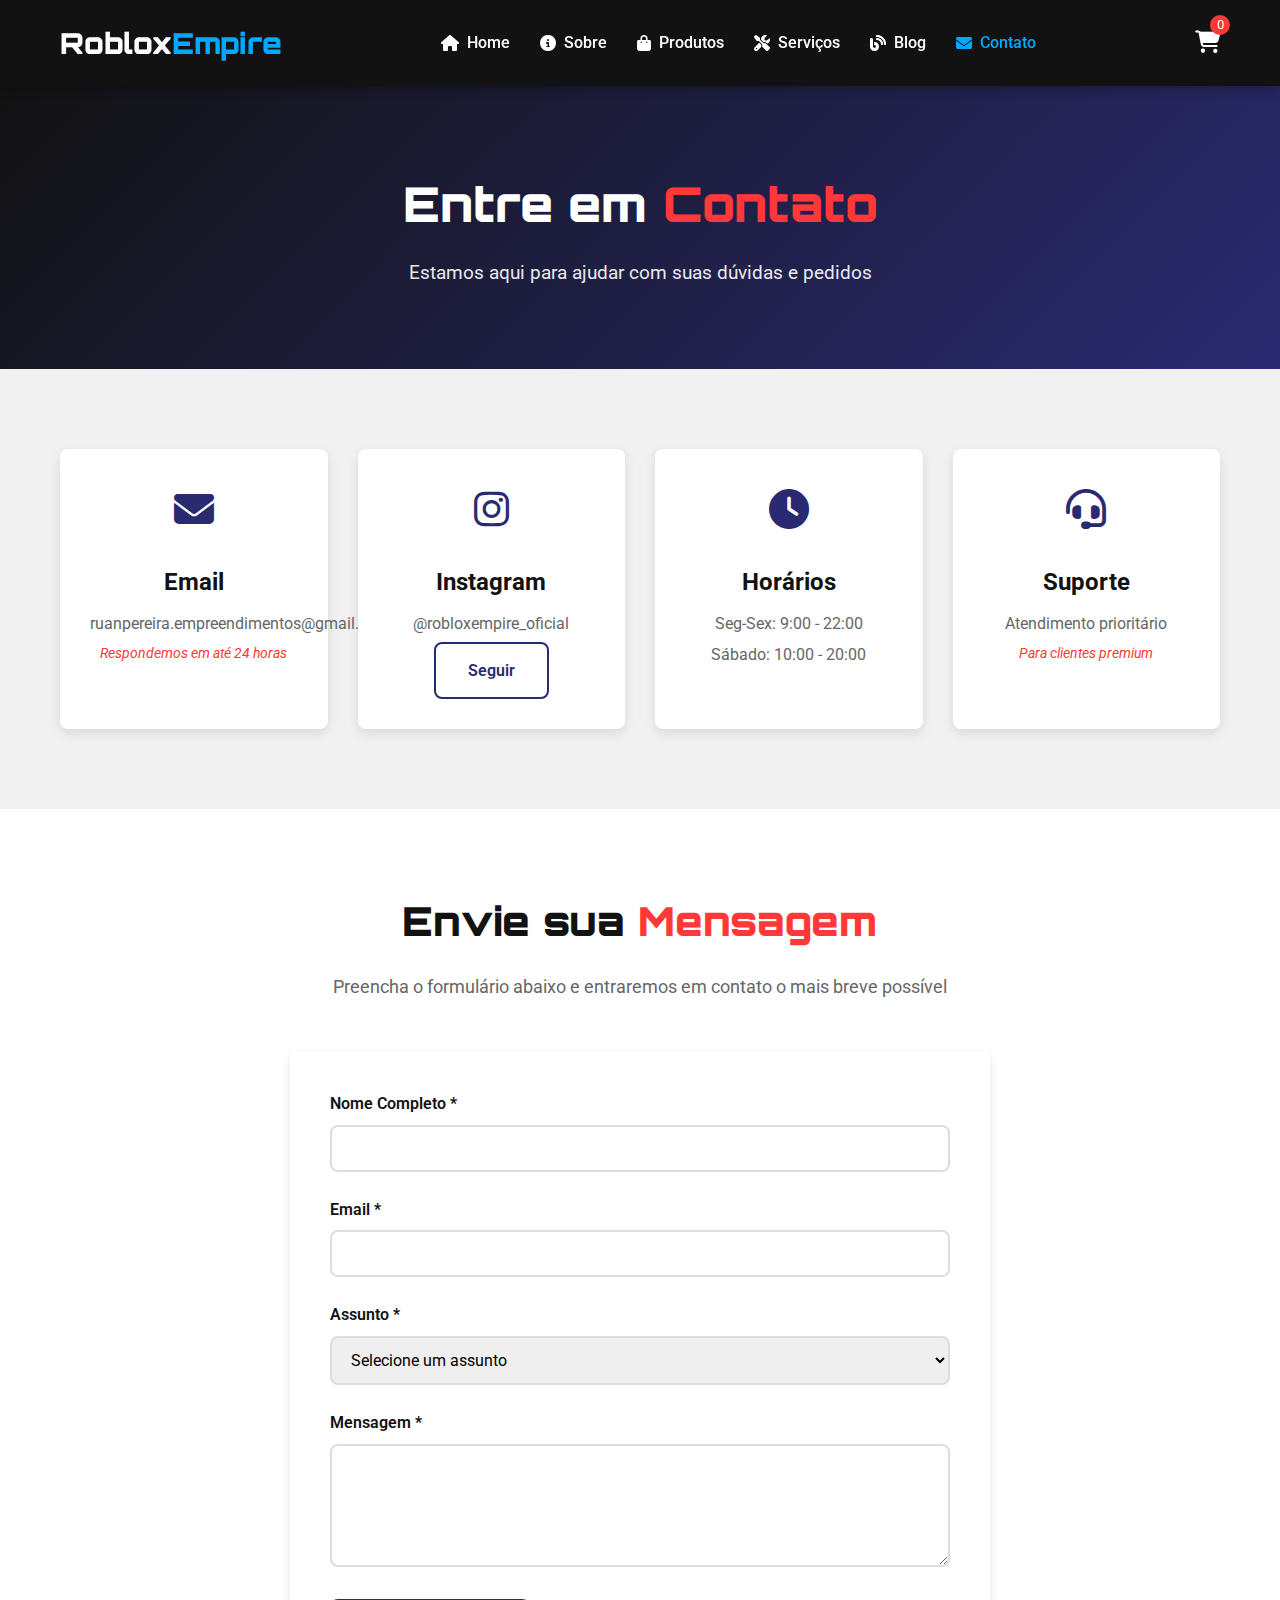
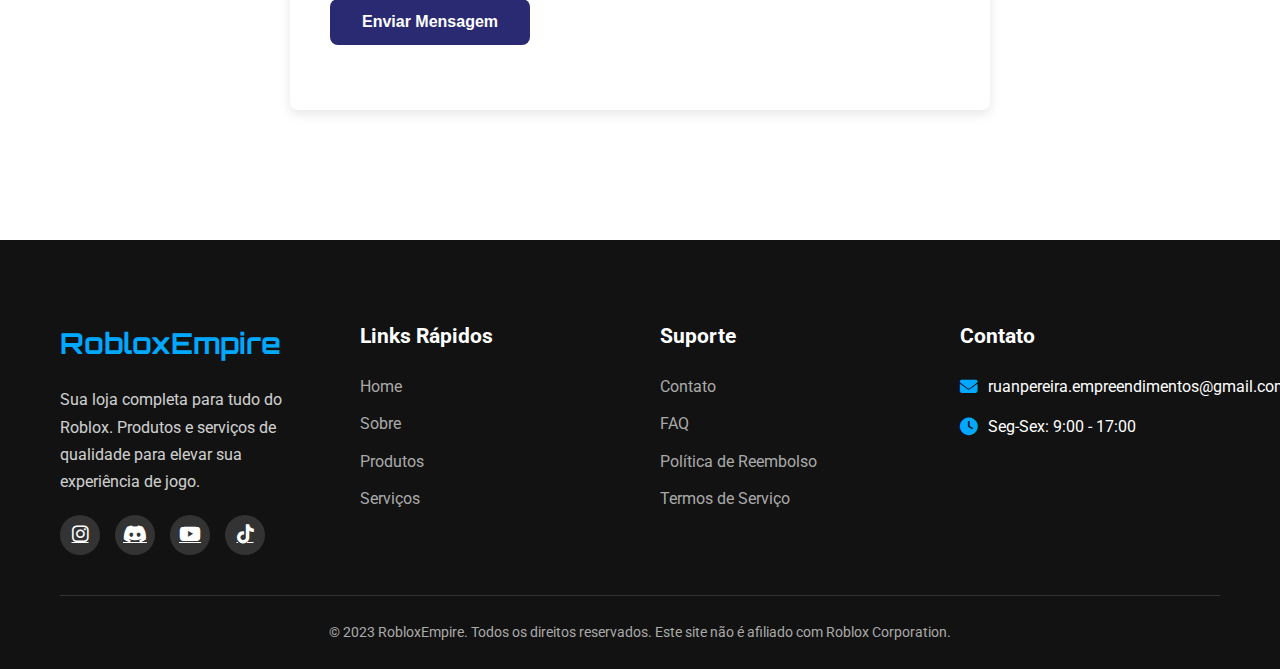
<file: contato.html>
<!DOCTYPE html>
<html lang="pt-br">
<head>
    <meta charset="UTF-8">
    <meta name="viewport" content="width=device-width, initial-scale=1.0">
    <title>Contato - RobloxEmpire</title>
    <link rel="stylesheet" href="css/style.css">
    <link rel="stylesheet" href="css/responsivo.css">
    <link rel="stylesheet" href="https://cdnjs.cloudflare.com/ajax/libs/font-awesome/6.4.0/css/all.min.css">
    <link href="https://fonts.googleapis.com/css2?family=Roboto:wght@400;500;700;900&family=Orbitron:wght@400;700;900&display=swap" rel="stylesheet">
    <link rel="icon" type="image/x-icon" href="img/favicon.ico">
</head>
<body>
    <!-- Header -->
    <header class="header">
        <div class="container">
            <nav class="navbar">
                <a href="index.html" class="logo">
                    <span class="logo-text">Roblox<span class="logo-highlight">Empire</span></span>
                </a>
                
                <ul class="nav-menu">
                    <li><a href="index.html" class="nav-link"><i class="fas fa-home"></i> Home</a></li>
                    <li><a href="sobre.html" class="nav-link"><i class="fas fa-info-circle"></i> Sobre</a></li>
                    <li><a href="produtos.html" class="nav-link"><i class="fas fa-shopping-bag"></i> Produtos</a></li>
                    <li><a href="serviços.html" class="nav-link"><i class="fas fa-tools"></i> Serviços</a></li>
                    <li><a href="blog.html" class="nav-link"><i class="fas fa-blog"></i> Blog</a></li>
                    <li><a href="contato.html" class="nav-link active"><i class="fas fa-envelope"></i> Contato</a></li>
                </ul>
                
                <div class="nav-actions">
                    <a href="carrinho.html" class="cart-icon">
                        <i class="fas fa-shopping-cart"></i>
                        <span class="cart-count">0</span>
                    </a>
                    <button class="menu-toggle" id="menuToggle">
                        <i class="fas fa-bars"></i>
                    </button>
                </div>
            </nav>
        </div>
    </header>

    <!-- Banner da Página -->
    <section class="page-banner">
        <div class="container">
            <h1 class="page-title">Entre em <span class="highlight">Contato</span></h1>
            <p class="page-subtitle">Estamos aqui para ajudar com suas dúvidas e pedidos</p>
        </div>
    </section>

    <!-- Informações de Contato -->
    <section class="contact-info">
        <div class="container">
            <div class="contact-grid">
                <div class="contact-card">
                    <div class="contact-icon">
                        <i class="fas fa-envelope"></i>
                    </div>
                    <h3 class="contact-title">Email</h3>
                    <p class="contact-detail">ruanpereira.empreendimentos@gmail.com</p>
                    <p class="contact-note">Respondemos em até 24 horas</p>
                </div>
                
                <div class="contact-card">
                    <div class="contact-icon">
                        <i class="fab fa-instagram"></i>
                    </div>
                    <h3 class="contact-title">Instagram</h3>
                    <p class="contact-detail">@robloxempire_oficial</p>
                    <a href="#" class="btn btn-outline">Seguir</a>
                </div>
                
                <div class="contact-card">
                    <div class="contact-icon">
                        <i class="fas fa-clock"></i>
                    </div>
                    <h3 class="contact-title">Horários</h3>
                    <p class="contact-detail">Seg-Sex: 9:00 - 22:00</p>
                    <p class="contact-detail">Sábado: 10:00 - 20:00</p>
                </div>
                
                <div class="contact-card">
                    <div class="contact-icon">
                        <i class="fas fa-headset"></i>
                    </div>
                    <h3 class="contact-title">Suporte</h3>
                    <p class="contact-detail">Atendimento prioritário</p>
                    <p class="contact-note">Para clientes premium</p>
                </div>
            </div>
        </div>
    </section>

    <!-- Formulário de Contato -->
    <section class="contact-form-section">
        <div class="container">
            <div class="form-container">
                <h2 class="section-title">Envie sua <span class="highlight">Mensagem</span></h2>
                <p class="section-subtitle">Preencha o formulário abaixo e entraremos em contato o mais breve possível</p>
                
                <form id="contactForm" class="contact-form">
                    <div class="form-group">
                        <label for="name">Nome Completo *</label>
                        <input type="text" id="name" name="name" required>
                    </div>
                    
                    <div class="form-group">
                        <label for="email">Email *</label>
                        <input type="email" id="email" name="email" required>
                    </div>
                    
                    <div class="form-group">
                        <label for="subject">Assunto *</label>
                        <select id="subject" name="subject" required>
                            <option value="">Selecione um assunto</option>
                            <option value="duvida">Dúvida sobre produto</option>
                            <option value="suporte">Suporte técnico</option>
                            <option value="venda">Compra/Venda</option>
                            <option value="parceria">Proposta de parceria</option>
                            <option value="outro">Outro</option>
                        </select>
                    </div>
                    
                    <div class="form-group">
                        <label for="message">Mensagem *</label>
                        <textarea id="message" name="message" rows="5" required></textarea>
                    </div>
                    
                    <div class="form-group">
                        <button type="submit" class="btn btn-primary">Enviar Mensagem</button>
                    </div>
                </form>
                
                <div id="formMessage" class="form-message"></div>
            </div>
        </div>
    </section>

    <!-- Footer -->
    <footer class="footer">
        <div class="container">
            <div class="footer-content">
                <div class="footer-section">
                    <h3 class="footer-title">RobloxEmpire</h3>
                    <p class="footer-text">Sua loja completa para tudo do Roblox. Produtos e serviços de qualidade para elevar sua experiência de jogo.</p>
                    <div class="social-links">
                        <a href="#" class="social-link"><i class="fab fa-instagram"></i></a>
                        <a href="#" class="social-link"><i class="fab fa-discord"></i></a>
                        <a href="#" class="social-link"><i class="fab fa-youtube"></i></a>
                        <a href="#" class="social-link"><i class="fab fa-tiktok"></i></a>
                    </div>
                </div>
                <div class="footer-section">
                    <h4 class="footer-subtitle">Links Rápidos</h4>
                    <ul class="footer-links">
                        <li><a href="index.html">Home</a></li>
                        <li><a href="sobre.html">Sobre</a></li>
                        <li><a href="produtos.html">Produtos</a></li>
                        <li><a href="serviços.html">Serviços</a></li>
                    </ul>
                </div>
                <div class="footer-section">
                    <h4 class="footer-subtitle">Suporte</h4>
                    <ul class="footer-links">
                        <li><a href="contato.html">Contato</a></li>
                        <li><a href="#">FAQ</a></li>
                        <li><a href="#">Política de Reembolso</a></li>
                        <li><a href="#">Termos de Serviço</a></li>
                    </ul>
                </div>
                <div class="footer-section">
                    <h4 class="footer-subtitle">Contato</h4>
                    <ul class="footer-contact">
                        <li><i class="fas fa-envelope"></i> ruanpereira.empreendimentos@gmail.com</li>
                        <li><i class="fas fa-clock"></i> Seg-Sex: 9:00 - 17:00</li>
                    </ul>
                </div>
            </div>
            <div class="footer-bottom">
                <p>&copy; 2023 RobloxEmpire. Todos os direitos reservados. Este site não é afiliado com Roblox Corporation.</p>
            </div>
        </div>
    </footer>

    <script src="js/main.js"></script>
    <script src="js/form-handler.js"></script>
</body>
</html>
</file>
<file: css/responsivo.css>
/* Responsividade adicional */
@media (max-width: 576px) {
    .container {
        padding: 0 15px;
    }
    
    section {
        padding: 60px 0;
    }
    
    .section-title {
        font-size: 1.8rem;
    }
    
    .hero {
        padding: 80px 0;
    }
    
    .hero-title {
        font-size: 1.8rem;
    }
    
    .hero-subtitle {
        font-size: 1rem;
    }
    
    .product-card {
        margin: 0 auto;
        max-width: 300px;
    }
    
    .products-grid {
        grid-template-columns: 1fr;
    }
    
    .about-stats {
        flex-direction: column;
        gap: 25px;
    }
    
    .stat-number {
        font-size: 2rem;
    }
    
    .slide {
        padding: 30px 20px;
    }
    
    .slide-title {
        font-size: 1.5rem;
    }
    
    .slider-btn {
        width: 40px;
        height: 40px;
        font-size: 1rem;
    }
    
    .footer-content {
        grid-template-columns: 1fr;
    }
}

@media (min-width: 577px) and (max-width: 768px) {
    .products-grid {
        grid-template-columns: repeat(2, 1fr);
    }
    
    .hero-title {
        font-size: 2.5rem;
    }
}

@media (min-width: 769px) and (max-width: 1200px) {
    .products-grid {
        grid-template-columns: repeat(3, 1fr);
    }
}
</file>
<file: css/style.css>
/* Reset e configurações globais */
* {
    margin: 0;
    padding: 0;
    box-sizing: border-box;
}

:root {
    --primary-color: #2a2a72;
    --secondary-color: #00a8ff;
    --accent-color: #ff3838;
    --dark-color: #121212;
    --light-color: #ffffff;
    --gray-color: #f1f1f1;
    --text-color: #333333;
    --shadow: 0 4px 12px rgba(0, 0, 0, 0.1);
    --border-radius: 8px;
    --transition: all 0.3s ease;
}

body {
    font-family: 'Roboto', sans-serif;
    line-height: 1.6;
    color: var(--text-color);
    background-color: var(--light-color);
    overflow-x: hidden;
}

.container {
    width: 100%;
    max-width: 1200px;
    margin: 0 auto;
    padding: 0 20px;
}

section {
    padding: 80px 0;
}

.section-title {
    font-family: 'Orbitron', sans-serif;
    font-size: 2.5rem;
    font-weight: 900;
    text-align: center;
    margin-bottom: 20px;
    color: var(--dark-color);
}

.section-subtitle {
    text-align: center;
    font-size: 1.1rem;
    color: #666;
    margin-bottom: 50px;
    max-width: 700px;
    margin-left: auto;
    margin-right: auto;
}

.highlight {
    color: var(--accent-color);
}

.text-center {
    text-align: center;
}

/* Botões */
.btn {
    display: inline-block;
    padding: 14px 32px;
    border-radius: var(--border-radius);
    font-weight: 600;
    text-decoration: none;
    transition: var(--transition);
    cursor: pointer;
    border: none;
    font-size: 1rem;
    text-align: center;
}

.btn-primary {
    background-color: var(--primary-color);
    color: var(--light-color);
}

.btn-primary:hover {
    background-color: #1a1a5a;
    transform: translateY(-3px);
    box-shadow: var(--shadow);
}

.btn-secondary {
    background-color: var(--secondary-color);
    color: var(--light-color);
}

.btn-secondary:hover {
    background-color: #0097e6;
    transform: translateY(-3px);
    box-shadow: var(--shadow);
}

.btn-outline {
    background-color: transparent;
    color: var(--primary-color);
    border: 2px solid var(--primary-color);
}

.btn-outline:hover {
    background-color: var(--primary-color);
    color: var(--light-color);
    transform: translateY(-3px);
}

/* Header e Navegação */
.header {
    background-color: var(--dark-color);
    padding: 20px 0;
    position: sticky;
    top: 0;
    z-index: 1000;
    box-shadow: 0 2px 10px rgba(0, 0, 0, 0.3);
}

.navbar {
    display: flex;
    justify-content: space-between;
    align-items: center;
}

.logo {
    text-decoration: none;
}

.logo-text {
    font-family: 'Orbitron', sans-serif;
    font-size: 1.8rem;
    font-weight: 900;
    color: var(--light-color);
}

.logo-highlight {
    color: var(--secondary-color);
}

.nav-menu {
    display: flex;
    list-style: none;
    gap: 30px;
}

.nav-link {
    color: var(--light-color);
    text-decoration: none;
    font-weight: 500;
    font-size: 1rem;
    transition: var(--transition);
    display: flex;
    align-items: center;
    gap: 8px;
}

.nav-link:hover, .nav-link.active {
    color: var(--secondary-color);
}

.nav-actions {
    display: flex;
    align-items: center;
    gap: 20px;
}

.cart-icon {
    position: relative;
    color: var(--light-color);
    font-size: 1.4rem;
}

.cart-count {
    position: absolute;
    top: -10px;
    right: -10px;
    background-color: var(--accent-color);
    color: var(--light-color);
    font-size: 0.8rem;
    width: 20px;
    height: 20px;
    border-radius: 50%;
    display: flex;
    align-items: center;
    justify-content: center;
}

.menu-toggle {
    display: none;
    background: none;
    border: none;
    color: var(--light-color);
    font-size: 1.5rem;
    cursor: pointer;
}

/* Hero Section */
.hero {
    background: linear-gradient(135deg, var(--dark-color) 0%, var(--primary-color) 100%);
    color: var(--light-color);
    padding: 100px 0;
    overflow: hidden;
}

.hero .container {
    display: flex;
    align-items: center;
    justify-content: space-between;
    gap: 40px;
}

.hero-content {
    flex: 1;
}

.hero-title {
    font-family: 'Orbitron', sans-serif;
    font-size: 3.5rem;
    font-weight: 900;
    margin-bottom: 20px;
    line-height: 1.2;
}

.hero-subtitle {
    font-size: 1.3rem;
    margin-bottom: 30px;
    opacity: 0.9;
}

.hero-buttons {
    display: flex;
    gap: 20px;
    margin-top: 30px;
}

.hero-image {
    flex: 1;
    display: flex;
    justify-content: center;
}

.hero-image img {
    max-width: 100%;
    border-radius: var(--border-radius);
    box-shadow: var(--shadow);
}

/* Produtos em Destaque */
.featured-products {
    background-color: var(--gray-color);
}

.products-grid {
    display: grid;
    grid-template-columns: repeat(auto-fill, minmax(280px, 1fr));
    gap: 30px;
    margin-bottom: 50px;
}

.product-card {
    background-color: var(--light-color);
    border-radius: var(--border-radius);
    overflow: hidden;
    box-shadow: var(--shadow);
    transition: var(--transition);
}

.product-card:hover {
    transform: translateY(-10px);
    box-shadow: 0 10px 20px rgba(0, 0, 0, 0.15);
}

.product-image {
    height: 200px;
    overflow: hidden;
}

.product-image img {
    width: 100%;
    height: 100%;
    object-fit: cover;
    transition: var(--transition);
}

.product-card:hover .product-image img {
    transform: scale(1.05);
}

.product-content {
    padding: 20px;
}

.product-title {
    font-size: 1.3rem;
    font-weight: 700;
    margin-bottom: 10px;
    color: var(--dark-color);
}

.product-description {
    color: #666;
    margin-bottom: 15px;
    font-size: 0.95rem;
}

.product-price {
    font-size: 1.5rem;
    font-weight: 900;
    color: var(--accent-color);
    margin-bottom: 15px;
}

.product-actions {
    display: flex;
    justify-content: space-between;
}

/* Carrossel de Serviços */
.services-slider {
    background-color: var(--light-color);
}

.slider-container {
    position: relative;
    max-width: 1000px;
    margin: 0 auto;
    overflow: hidden;
    border-radius: var(--border-radius);
}

.slider {
    display: flex;
    transition: transform 0.5s ease-in-out;
}

.slide {
    min-width: 100%;
    padding: 40px;
    background: linear-gradient(135deg, var(--primary-color) 0%, var(--secondary-color) 100%);
    color: var(--light-color);
    border-radius: var(--border-radius);
}

.slide-icon {
    font-size: 3rem;
    margin-bottom: 20px;
    color: var(--accent-color);
}

.slide-title {
    font-family: 'Orbitron', sans-serif;
    font-size: 1.8rem;
    margin-bottom: 15px;
}

.slide-description {
    font-size: 1.1rem;
    margin-bottom: 20px;
}

.slider-btn {
    position: absolute;
    top: 50%;
    transform: translateY(-50%);
    background-color: rgba(255, 255, 255, 0.8);
    border: none;
    width: 50px;
    height: 50px;
    border-radius: 50%;
    font-size: 1.2rem;
    cursor: pointer;
    transition: var(--transition);
    z-index: 10;
}

.slider-btn:hover {
    background-color: var(--light-color);
    box-shadow: var(--shadow);
}

.prev {
    left: 20px;
}

.next {
    right: 20px;
}

.slider-dots {
    display: flex;
    justify-content: center;
    margin-top: 20px;
    gap: 10px;
}

.dot {
    width: 12px;
    height: 12px;
    border-radius: 50%;
    background-color: #ccc;
    cursor: pointer;
    transition: var(--transition);
}

.dot.active {
    background-color: var(--primary-color);
    transform: scale(1.2);
}

/* Sobre Resumido */
.about-preview {
    background-color: var(--dark-color);
    color: var(--light-color);
}

.about-content {
    max-width: 800px;
    margin: 0 auto;
    text-align: center;
}

.about-text {
    font-size: 1.2rem;
    margin-bottom: 40px;
    line-height: 1.8;
}

.about-stats {
    display: flex;
    justify-content: center;
    gap: 50px;
    margin-bottom: 40px;
    flex-wrap: wrap;
}

.stat {
    text-align: center;
}

.stat-number {
    font-family: 'Orbitron', sans-serif;
    font-size: 2.5rem;
    font-weight: 900;
    color: var(--secondary-color);
    margin-bottom: 5px;
}

.stat-label {
    font-size: 1rem;
    opacity: 0.9;
}

/* Horários de Funcionamento */
.business-hours {
    background-color: var(--gray-color);
}

.hours-container {
    max-width: 600px;
    margin: 0 auto;
}

.hours-card {
    background-color: var(--light-color);
    border-radius: var(--border-radius);
    padding: 40px;
    box-shadow: var(--shadow);
    display: flex;
    align-items: center;
    gap: 30px;
}

.hours-icon {
    font-size: 3rem;
    color: var(--primary-color);
}

.hours-content h3 {
    font-size: 1.8rem;
    margin-bottom: 20px;
    color: var(--dark-color);
}

.hours-list {
    list-style: none;
    margin-bottom: 20px;
}

.hours-list li {
    margin-bottom: 10px;
    font-size: 1.1rem;
}

.hours-list span {
    font-weight: 700;
    color: var(--primary-color);
}

.hours-note {
    font-style: italic;
    color: var(--accent-color);
}

/* Footer */
.footer {
    background-color: var(--dark-color);
    color: var(--light-color);
    padding-top: 80px;
}

.footer-content {
    display: grid;
    grid-template-columns: repeat(auto-fit, minmax(250px, 1fr));
    gap: 40px;
    margin-bottom: 40px;
}

.footer-title {
    font-family: 'Orbitron', sans-serif;
    font-size: 1.8rem;
    margin-bottom: 20px;
    color: var(--secondary-color);
}

.footer-text {
    margin-bottom: 20px;
    opacity: 0.8;
    line-height: 1.7;
}

.social-links {
    display: flex;
    gap: 15px;
}

.social-link {
    display: inline-flex;
    align-items: center;
    justify-content: center;
    width: 40px;
    height: 40px;
    background-color: #333;
    color: var(--light-color);
    border-radius: 50%;
    font-size: 1.2rem;
    transition: var(--transition);
}

.social-link:hover {
    background-color: var(--secondary-color);
    transform: translateY(-3px);
}

.footer-subtitle {
    font-size: 1.3rem;
    margin-bottom: 20px;
    color: var(--light-color);
}

.footer-links {
    list-style: none;
}

.footer-links li {
    margin-bottom: 12px;
}

.footer-links a {
    color: #aaa;
    text-decoration: none;
    transition: var(--transition);
}

.footer-links a:hover {
    color: var(--secondary-color);
    padding-left: 5px;
}

.footer-contact {
    list-style: none;
}

.footer-contact li {
    margin-bottom: 15px;
    display: flex;
    align-items: center;
    gap: 10px;
}

.footer-contact i {
    color: var(--secondary-color);
    font-size: 1.1rem;
}

.footer-bottom {
    text-align: center;
    padding: 25px 0;
    border-top: 1px solid #333;
    color: #aaa;
    font-size: 0.9rem;
}

/* Responsividade */
@media (max-width: 992px) {
    .hero .container {
        flex-direction: column;
        text-align: center;
    }
    
    .hero-title {
        font-size: 2.8rem;
    }
    
    .hero-buttons {
        justify-content: center;
    }
    
    .about-stats {
        gap: 30px;
    }
    
    .hours-card {
        flex-direction: column;
        text-align: center;
    }
}

@media (max-width: 768px) {
    .nav-menu {
        position: fixed;
        top: 80px;
        left: -100%;
        flex-direction: column;
        background-color: var(--dark-color);
        width: 100%;
        text-align: center;
        transition: 0.3s;
        box-shadow: 0 10px 27px rgba(0, 0, 0, 0.05);
        padding: 20px 0;
        z-index: 999;
        gap: 0;
    }
    
    .nav-menu.active {
        left: 0;
    }
    
    .nav-link {
        padding: 15px 0;
        border-bottom: 1px solid #333;
    }
    
    .menu-toggle {
        display: block;
    }
    
    .section-title {
        font-size: 2rem;
    }
    
    .hero-title {
        font-size: 2.2rem;
    }
    
    .hero-subtitle {
        font-size: 1.1rem;
    }
    
    .hero-buttons {
        flex-direction: column;
        align-items: center;
    }
    
    .btn {
        width: 100%;
        max-width: 250px;
        margin-bottom: 10px;
    }
}

/* Estilos para página de contato */
.page-banner {
    background: linear-gradient(135deg, var(--dark-color) 0%, var(--primary-color) 100%);
    color: var(--light-color);
    padding: 80px 0;
    text-align: center;
}

.page-title {
    font-family: 'Orbitron', sans-serif;
    font-size: 3rem;
    font-weight: 900;
    margin-bottom: 15px;
}

.page-subtitle {
    font-size: 1.2rem;
    opacity: 0.9;
}

.contact-info {
    padding: 80px 0;
    background-color: var(--gray-color);
}

.contact-grid {
    display: grid;
    grid-template-columns: repeat(auto-fit, minmax(250px, 1fr));
    gap: 30px;
}

.contact-card {
    background-color: var(--light-color);
    padding: 30px;
    border-radius: var(--border-radius);
    text-align: center;
    box-shadow: var(--shadow);
    transition: var(--transition);
}

.contact-card:hover {
    transform: translateY(-10px);
}

.contact-icon {
    font-size: 2.5rem;
    color: var(--primary-color);
    margin-bottom: 20px;
}

.contact-title {
    font-size: 1.5rem;
    margin-bottom: 10px;
    color: var(--dark-color);
}

.contact-detail {
    margin-bottom: 5px;
    color: #666;
}

.contact-note {
    font-style: italic;
    color: var(--accent-color);
    font-size: 0.9rem;
}

.contact-form-section {
    padding: 80px 0;
}

.form-container {
    max-width: 700px;
    margin: 0 auto;
}

.contact-form {
    background-color: var(--light-color);
    padding: 40px;
    border-radius: var(--border-radius);
    box-shadow: var(--shadow);
}

.form-group {
    margin-bottom: 25px;
}

.form-group label {
    display: block;
    margin-bottom: 8px;
    font-weight: 600;
    color: var(--dark-color);
}

.form-group input,
.form-group select,
.form-group textarea {
    width: 100%;
    padding: 12px 15px;
    border: 2px solid #ddd;
    border-radius: var(--border-radius);
    font-size: 1rem;
    transition: var(--transition);
    font-family: 'Roboto', sans-serif;
}

.form-group input:focus,
.form-group select:focus,
.form-group textarea:focus {
    outline: none;
    border-color: var(--primary-color);
}

.form-message {
    margin-top: 20px;
    padding: 15px;
    border-radius: var(--border-radius);
    text-align: center;
    font-weight: 600;
}

.form-message.success {
    background-color: #d4edda;
    color: #155724;
    border: 1px solid #c3e6cb;
}

.form-message.error {
    background-color: #f8d7da;
    color: #721c24;
    border: 1px solid #f5c6cb;
}

.form-message.loading {
    background-color: #d1ecf1;
    color: #0c5460;
    border: 1px solid #bee5eb;
}

/* Estilos para o carrinho */
.cart-container {
    max-width: 1000px;
    margin: 0 auto;
}

.cart-items {
    background-color: var(--light-color);
    border-radius: var(--border-radius);
    padding: 30px;
    box-shadow: var(--shadow);
    margin-bottom: 30px;
}

.cart-item {
    display: flex;
    align-items: center;
    padding: 20px 0;
    border-bottom: 1px solid #eee;
}

.cart-item:last-child {
    border-bottom: none;
}

.cart-item-image {
    width: 100px;
    height: 100px;
    border-radius: var(--border-radius);
    overflow: hidden;
    margin-right: 20px;
}

.cart-item-image img {
    width: 100%;
    height: 100%;
    object-fit: cover;
}

.cart-item-details {
    flex: 1;
}

.cart-item-title {
    font-size: 1.2rem;
    font-weight: 700;
    margin-bottom: 5px;
    color: var(--dark-color);
}

.cart-item-price {
    font-size: 1.3rem;
    font-weight: 900;
    color: var(--accent-color);
}

.cart-item-remove {
    background-color: #ff3838;
    color: white;
    border: none;
    padding: 8px 15px;
    border-radius: var(--border-radius);
    cursor: pointer;
    transition: var(--transition);
}

.cart-item-remove:hover {
    background-color: #e60000;
}

.cart-summary {
    background-color: var(--light-color);
    border-radius: var(--border-radius);
    padding: 30px;
    box-shadow: var(--shadow);
}

.cart-summary h3 {
    font-size: 1.5rem;
    margin-bottom: 20px;
    color: var(--dark-color);
}

.summary-row {
    display: flex;
    justify-content: space-between;
    margin-bottom: 15px;
    padding-bottom: 10px;
    border-bottom: 1px solid #eee;
}

.summary-total {
    font-size: 1.5rem;
    font-weight: 900;
    color: var(--accent-color);
}

.empty-cart {
    text-align: center;
    padding: 80px 0;
}

.empty-cart-icon {
    font-size: 5rem;
    color: #ccc;
    margin-bottom: 20px;
}

.empty-cart h3 {
    font-size: 1.8rem;
    margin-bottom: 15px;
    color: var(--dark-color);
}

/* Estilos para o blog */
.blog-grid {
    display: grid;
    grid-template-columns: repeat(auto-fill, minmax(350px, 1fr));
    gap: 30px;
}

.blog-card {
    background-color: var(--light-color);
    border-radius: var(--border-radius);
    overflow: hidden;
    box-shadow: var(--shadow);
    transition: var(--transition);
}

.blog-card:hover {
    transform: translateY(-10px);
    box-shadow: 0 15px 30px rgba(0, 0, 0, 0.15);
}

.blog-image {
    height: 200px;
    overflow: hidden;
}

.blog-image img {
    width: 100%;
    height: 100%;
    object-fit: cover;
    transition: var(--transition);
}

.blog-card:hover .blog-image img {
    transform: scale(1.05);
}

.blog-content {
    padding: 25px;
}

.blog-meta {
    display: flex;
    gap: 15px;
    margin-bottom: 15px;
    font-size: 0.9rem;
    color: #666;
}

.blog-meta i {
    margin-right: 5px;
    color: var(--primary-color);
}

.blog-title {
    font-size: 1.5rem;
    font-weight: 700;
    margin-bottom: 15px;
    color: var(--dark-color);
}

.blog-excerpt {
    color: #666;
    margin-bottom: 20px;
    line-height: 1.7;
}

/* Filtros de categoria */
.category-filters {
    padding: 40px 0;
    background-color: var(--gray-color);
}

.filters {
    display: flex;
    justify-content: center;
    flex-wrap: wrap;
    gap: 15px;
}

.filter-btn {
    padding: 10px 25px;
    background-color: var(--light-color);
    border: 2px solid var(--primary-color);
    color: var(--primary-color);
    border-radius: 30px;
    font-weight: 600;
    cursor: pointer;
    transition: var(--transition);
}

.filter-btn.active, .filter-btn:hover {
    background-color: var(--primary-color);
    color: var(--light-color);
}

.no-products {
    text-align: center;
    grid-column: 1 / -1;
    padding: 50px;
    font-size: 1.2rem;
    color: #666;
}
</file>
